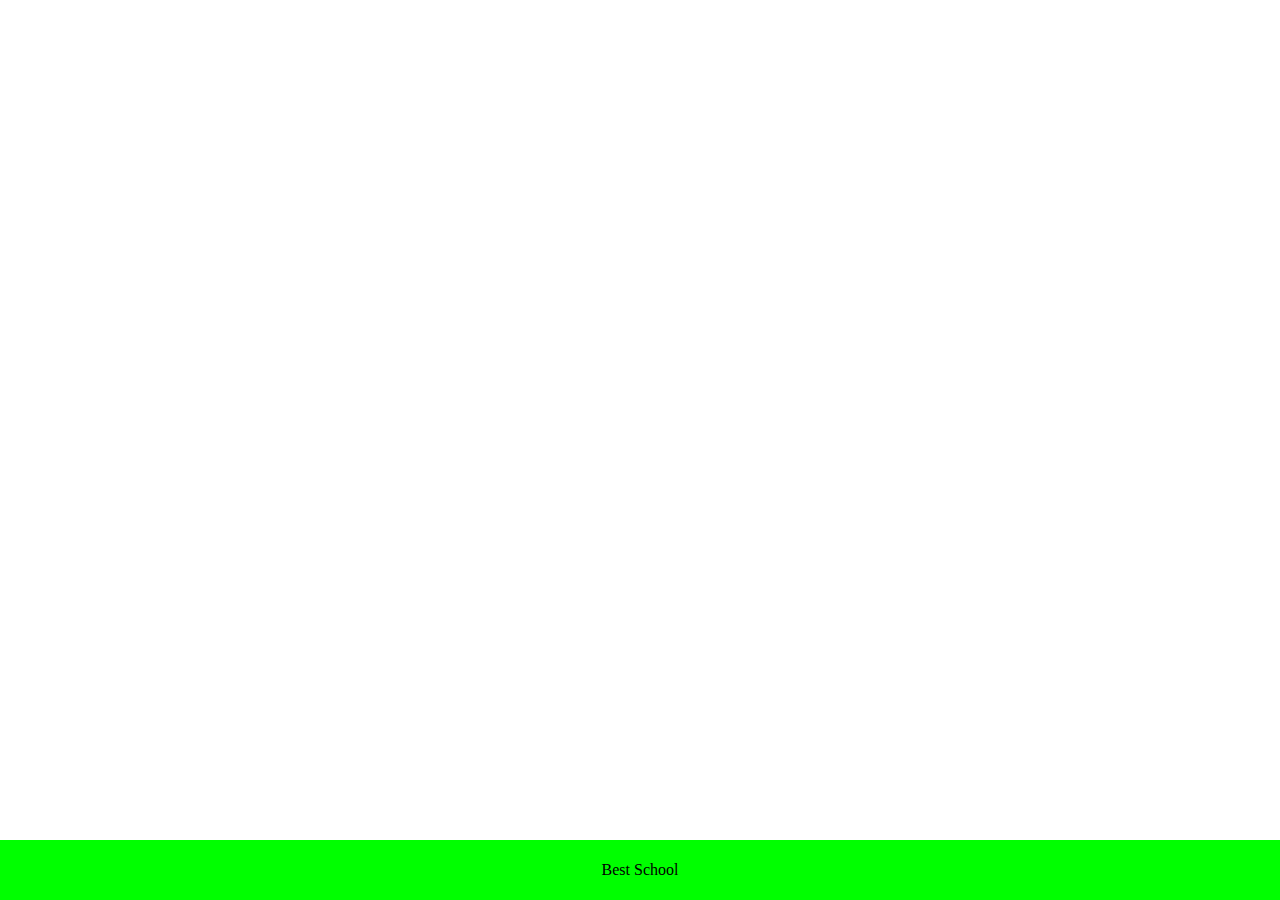
<file: web-static/2-index.html>
<!DOCTYPE html>
<html lang="en">
<head>
    <meta charset="UTF-8">
    <meta name="viewport" content="width=device-width, initial-scale=1.0">
    <title>HBNB clone</title>

    <!-- linking multiple styles to the page -->
    <link rel="stylesheet" href="./styles/2-header.css">
    <link rel="stylesheet" href="./styles/2-common.css">
    <link rel="stylesheet" href="./styles/2-footer.css">

</head>
<body>
    <header>
    </header>
    <footer>
        Best School
    </footer>
</body>
</html>
</file>
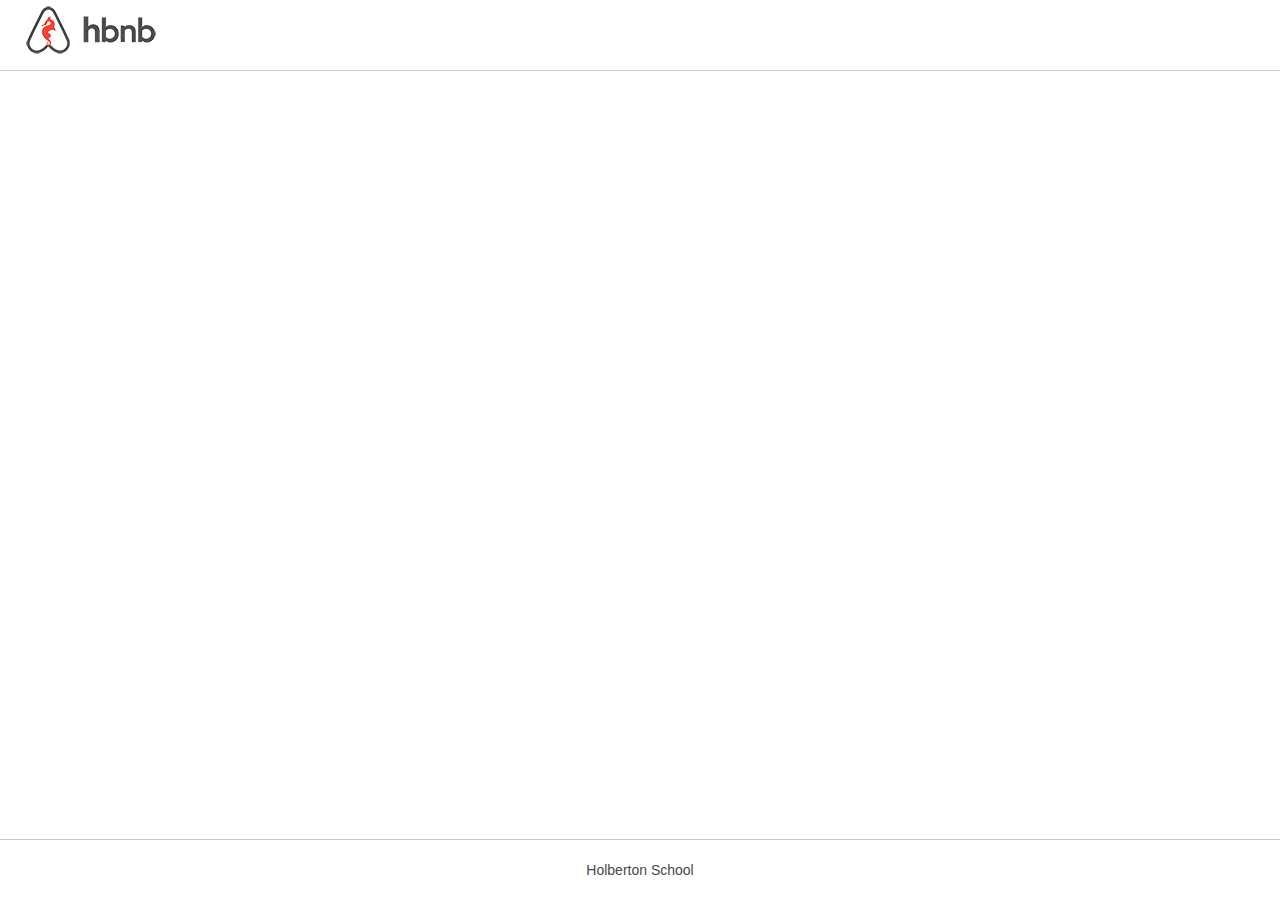
<file: web-static/3-index.html>
<!DOCTYPE html>
<html lang="en">
<head>
    <meta charset="UTF-8">
    <meta name="viewport" content="width=device-width, initial-scale=1.0">
    <title>AirBnB clone</title>
    <link rel="icon" href="images/icon.png" type="image/x-icon">
    <link rel="stylesheet" href="./styles/3-header.css">
    <link rel="stylesheet" href="./styles/3-common.css">
    <link rel="stylesheet" href="./styles/3-footer.css">

</head>
<body>
    <header>
        <div class="logo"></div>
    </header>
    <footer>
        Holberton School
    </footer>
</body>
</html>
</file>
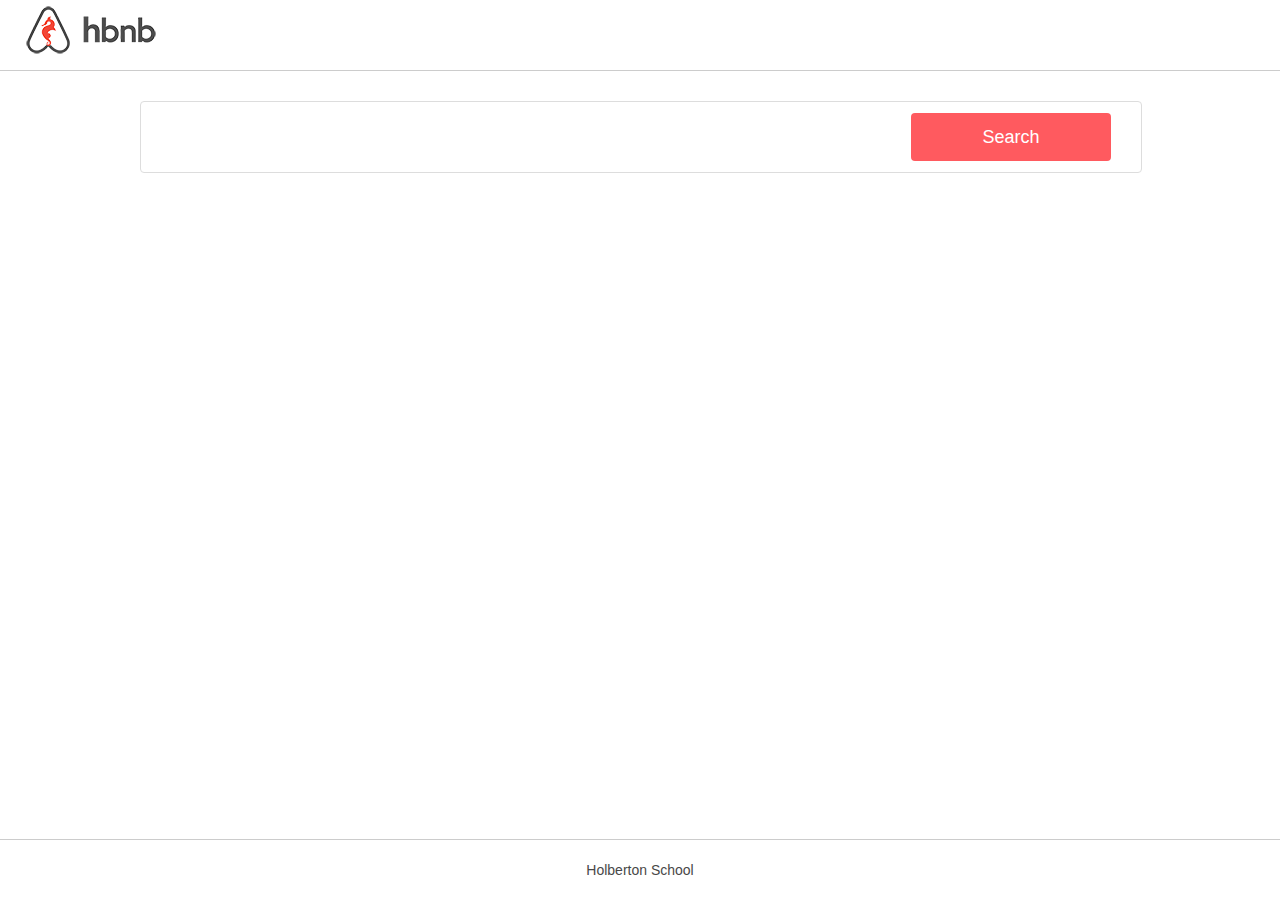
<file: web-static/4-index.html>
<!DOCTYPE html>
<html lang="en">
<head>
    <meta charset="UTF-8">
    <meta name="viewport" content="width=device-width, initial-scale=1.0">
    <title>AirBnB clone</title>
    <link rel="icon" href="images/icon.png" type="image/x-icon">
    <link rel="stylesheet" href="./styles/4-common.css">
    <link rel="stylesheet" href="./styles/3-header.css">
    <link rel="stylesheet" href="./styles/3-footer.css">
    <link rel="stylesheet" href="./styles/4-filters.css">
</head>
<body>
    <header>
        <div class="logo"></div>
    </header>
    <div class="container">
        <section class="filters">
            <button>Search</button>
        </section>
    </div>
    <footer>
        Holberton School
    </footer>
</body>
</html>
</file>
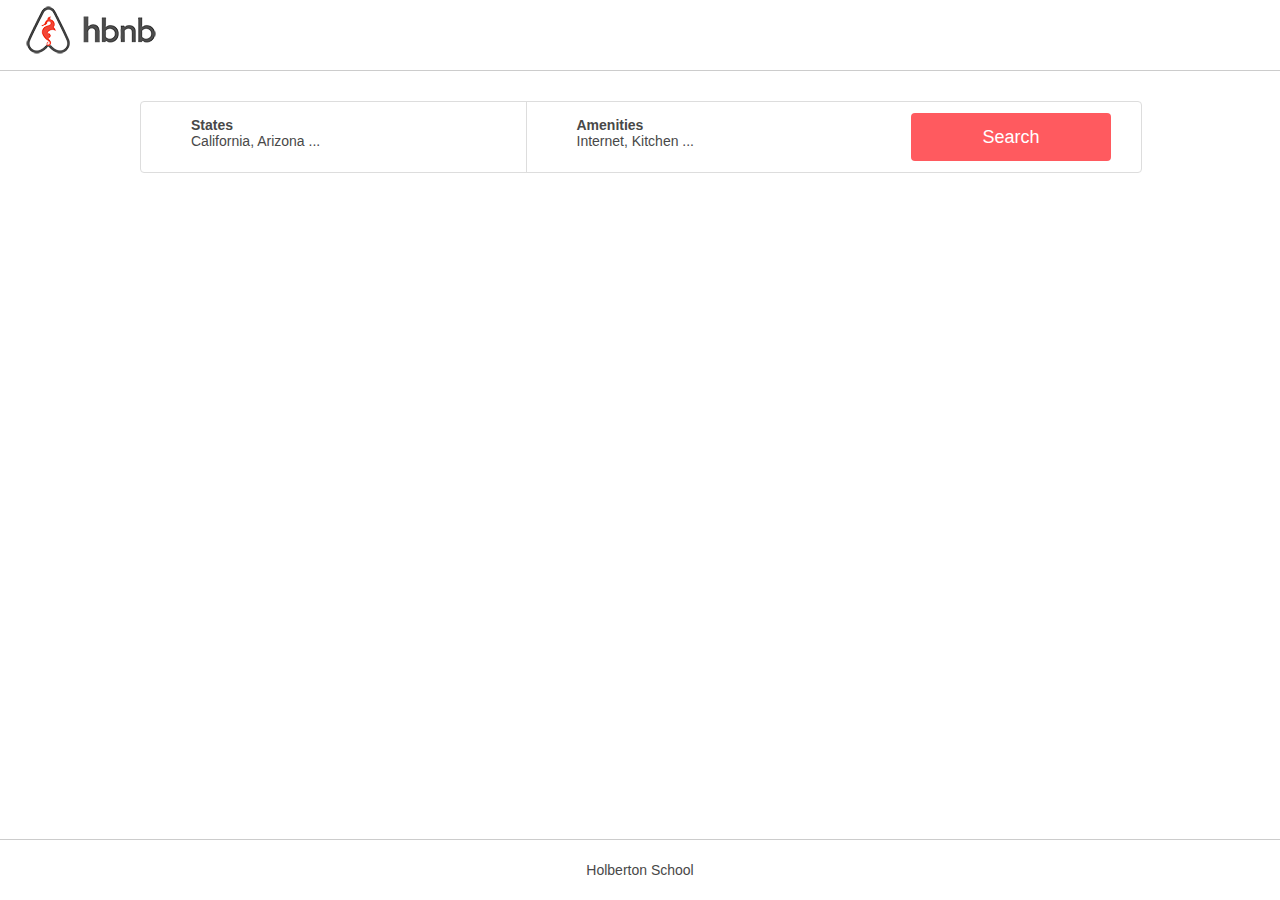
<file: web-static/5-index.html>
<!DOCTYPE html>
<html lang="en">
<head>
    <meta charset="UTF-8">
    <meta name="viewport" content="width=device-width, initial-scale=1.0">
    <title>AirBnB clone</title>
    <link rel="icon" href="images/icon.png" type="image/x-icon">
    <link rel="stylesheet" href="./styles/4-common.css">
    <link rel="stylesheet" href="./styles/3-header.css">
    <link rel="stylesheet" href="./styles/3-footer.css">
    <link rel="stylesheet" href="./styles/5-filters.css">
</head>
<body>
    <header>
        <div class="logo"></div>
    </header>
    <div class="container">
        <section class="filters">
            <div class="locations">
                <h3>States</h3>
                <h4>California, Arizona ...</h4>
            </div>
            <div class="amenities">
                <h3>Amenities</h3>
                <h4>Internet, Kitchen ...</h4>
            </div>
            <button>Search</button>
        </section>
    </div>
    <footer>
        Holberton School
    </footer>
</body>
</html>
</file>
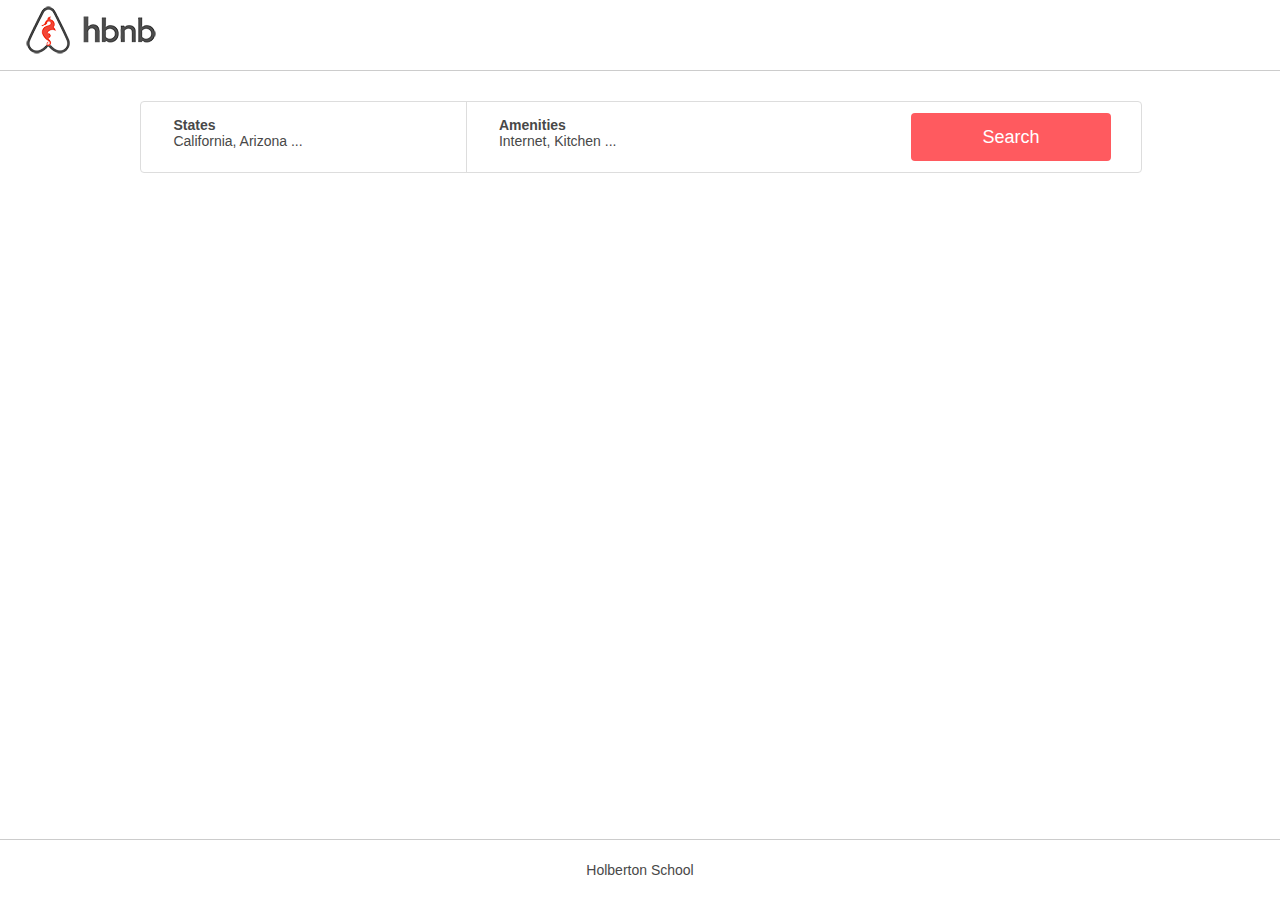
<file: web-static/6-index.html>
<!DOCTYPE html>
<html lang="en">
<head>
    <meta charset="UTF-8">
    <meta name="viewport" content="width=device-width, initial-scale=1.0">
    <title>AirBnB clone</title>
    <link rel="icon" href="images/icon.png" type="image/x-icon">
    <link rel="stylesheet" href="./styles/4-common.css">
    <link rel="stylesheet" href="./styles/3-header.css">
    <link rel="stylesheet" href="./styles/3-footer.css">
    <link rel="stylesheet" href="./styles/6-filters.css">
</head>
<body>
    <header>
        <div class="logo"></div>
    </header>
    <div class="container">
        <section class="filters">
            <div class="locations">
                <h3>States</h3>
                <h4>California, Arizona ...</h4>
                <ul class="popover">
                    <li>
                        <h2>State 2</h2>
                        <ul>
                            <li>city1</li>
                            <li>city2</li>
                        </ul>
                    </li>
                    <li>
                        <h2>State 2</h2>
                        <ul>
                            <li>San Francisco</li>
                            <li>Los Atlos</li>
                        </ul>
                    </li>
                </ul>
            </div>
            <div class="amenities">
                <h3>Amenities</h3>
                <h4>Internet, Kitchen ...</h4>
                <ul class="popover">
                    <li>Kitchen</li>
                    <li>Internet</li>
                    <li>Coffe Bar</li>
                    <li>TV</li>
                    <li>Iron</li>
                </ul>
            </div>
            <button>Search</button>
        </section>
    </div>
    <footer>
        Holberton School
    </footer>
</body>
</html>
</file>
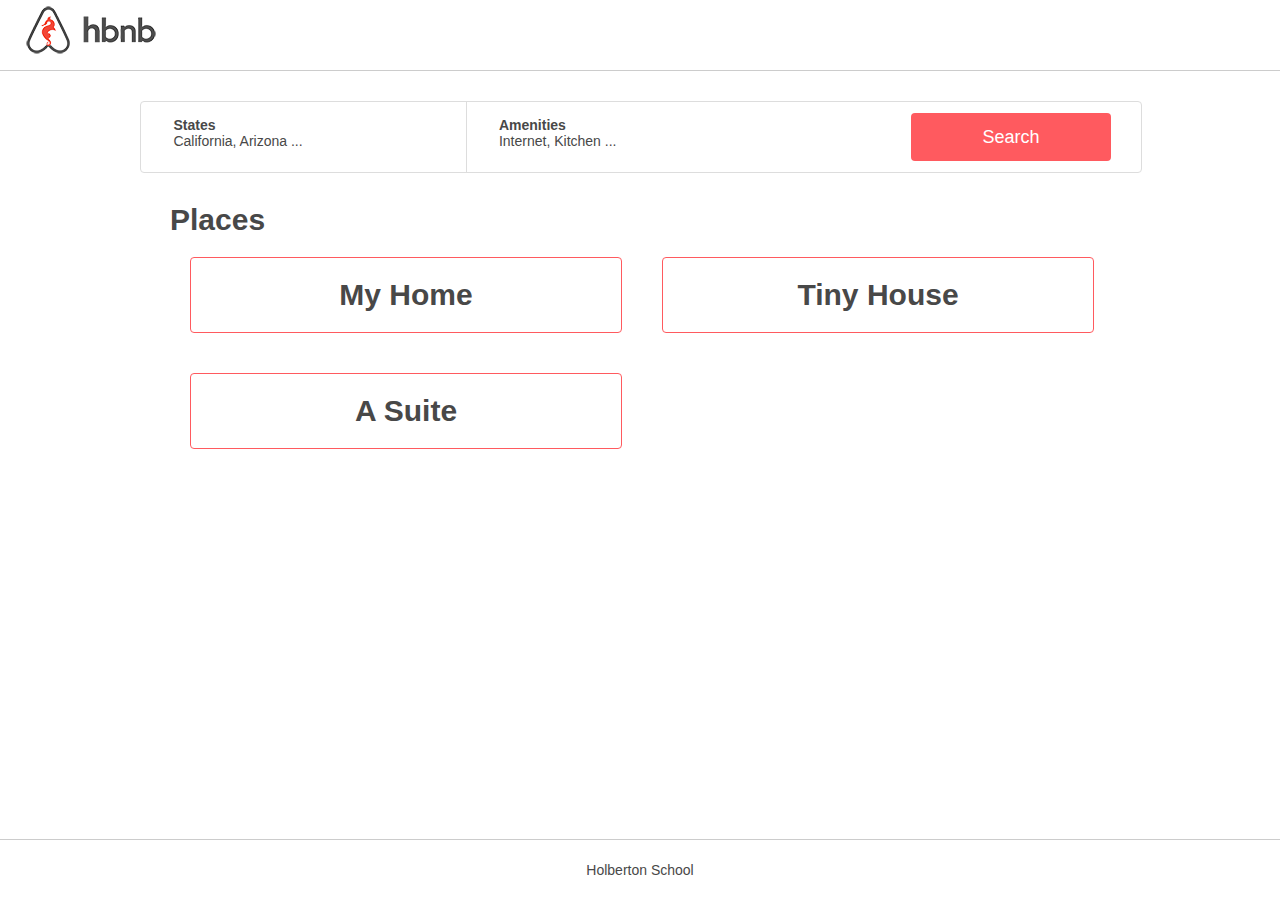
<file: web-static/7-index.html>
<!DOCTYPE html>
<html lang="en">
<head>
    <meta charset="UTF-8">
    <meta name="viewport" content="width=device-width, initial-scale=1.0">
    <title>AirBnB clone</title>
    <link rel="icon" href="images/icon.png" type="image/x-icon">
    <link rel="stylesheet" href="./styles/4-common.css">
    <link rel="stylesheet" href="./styles/3-header.css">
    <link rel="stylesheet" href="./styles/3-footer.css">
    <link rel="stylesheet" href="./styles/6-filters.css">
    <link rel="stylesheet" href="./styles/7-places.css">
</head>
<body>
    <header>
        <div class="logo"></div>
    </header>
    <div class="container">
        <section class="filters">
            <div class="locations">
                <h3>States</h3>
                <h4>California, Arizona ...</h4>
                <ul class="popover">
                    <li>
                        <h2>State 2</h2>
                        <ul>
                            <li>city1</li>
                            <li>city2</li>
                        </ul>
                    </li>
                    <li>
                        <h2>State 2</h2>
                        <ul>
                            <li>San Francisco</li>
                            <li>Los Atlos</li>
                        </ul>
                    </li>
                </ul>
            </div>
            <div class="amenities">
                <h3>Amenities</h3>
                <h4>Internet, Kitchen ...</h4>
                <ul class="popover">
                    <li>Kitchen</li>
                    <li>Internet</li>
                    <li>Coffe Bar</li>
                    <li>TV</li>
                    <li>Iron</li>
                </ul>
            </div>
            <button>Search</button>
        </section>
        <section class="places">
            <h1>Places</h1>
            <div class="list-places">
                <article>
                    <h2>My Home</h2>
                </article>
                <article>
                    <h2>Tiny House</h2>
                </article>
                <article>
                    <h2>A Suite</h2>
                </article>
            </div>
        </section>
    </div>
    <footer>
        Holberton School
    </footer>
</body>
</html>
</file>
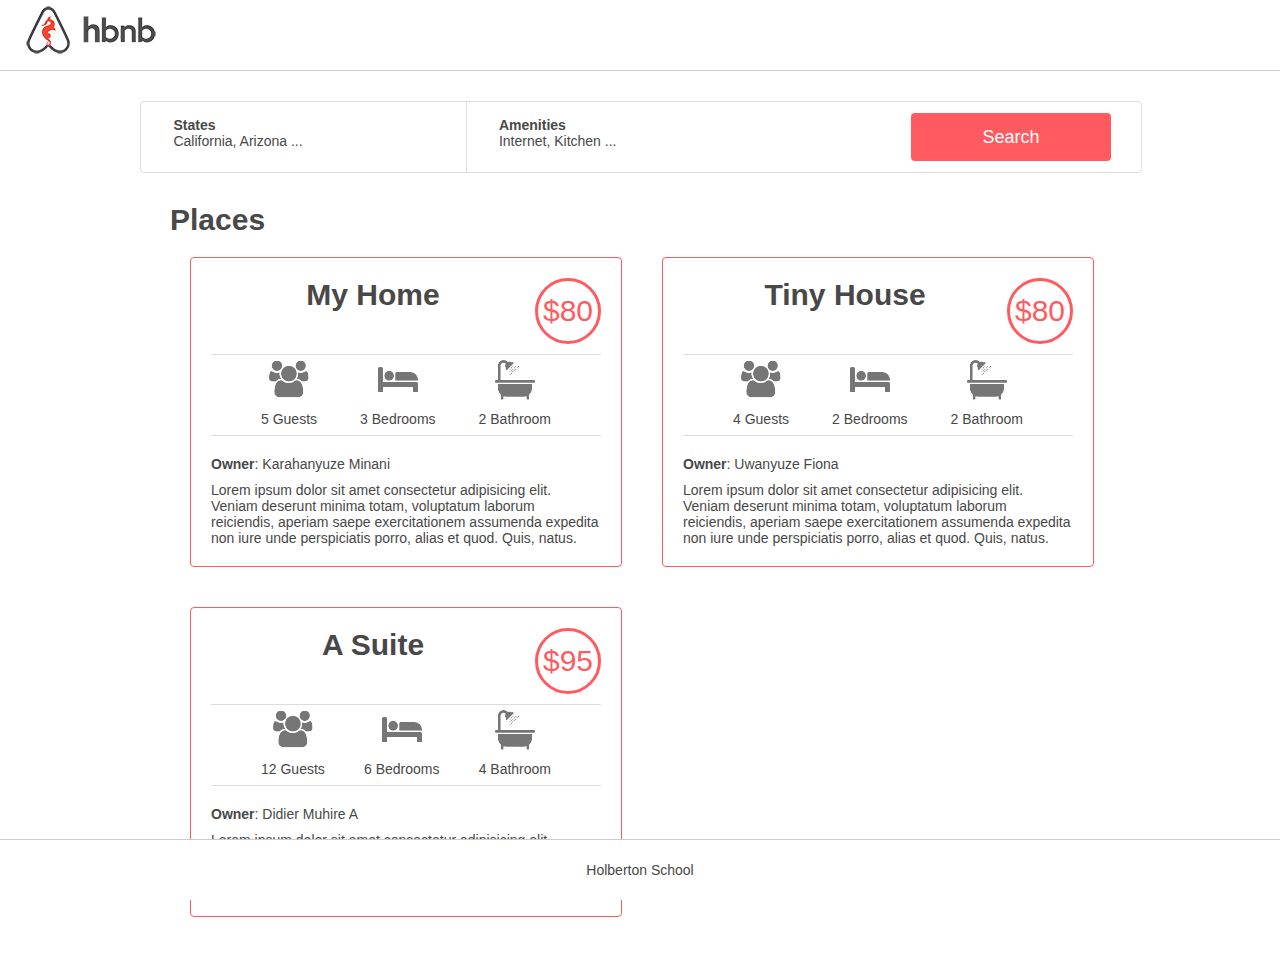
<file: web-static/8-index.html>
<!DOCTYPE html>
<html lang="en">
<head>
    <meta charset="UTF-8">
    <meta name="viewport" content="width=device-width, initial-scale=1.0">
    <title>AirBnB clone</title>
    <link rel="icon" href="images/icon.png" type="image/x-icon">
    <link rel="stylesheet" href="./styles/4-common.css">
    <link rel="stylesheet" href="./styles/3-header.css">
    <link rel="stylesheet" href="./styles/3-footer.css">
    <link rel="stylesheet" href="./styles/6-filters.css">
    <link rel="stylesheet" href="./styles/8-places.css">
</head>
<body>
    <header>
        <div class="logo"></div>
    </header>
    <div class="container">
        <section class="filters">
            <div class="locations">
                <h3>States</h3>
                <h4>California, Arizona ...</h4>
                <ul class="popover">
                    <li>
                        <h2>State 2</h2>
                        <ul>
                            <li>city1</li>
                            <li>city2</li>
                        </ul>
                    </li>
                    <li>
                        <h2>State 2</h2>
                        <ul>
                            <li>San Francisco</li>
                            <li>Los Atlos</li>
                        </ul>
                    </li>
                </ul>
            </div>
            <div class="amenities">
                <h3>Amenities</h3>
                <h4>Internet, Kitchen ...</h4>
                <ul class="popover">
                    <li>Kitchen</li>
                    <li>Internet</li>
                    <li>Coffe Bar</li>
                    <li>TV</li>
                    <li>Iron</li>
                </ul>
            </div>
            <button>Search</button>
        </section>
        <section class="places">
            <h1>Places</h1>
            <div class="list-places">
                <article>
                    <div class="name_price">
                        <h2>My Home</h2>
                        <div class="price_by_night">$80</div>
                    </div>
                    <div class="information">
                        <div class="max_guest">
                            5 Guests
                        </div>
                        <div class="number_rooms">
                            3 Bedrooms
                        </div>
                        <div class="number_bathrooms">
                            2 Bathroom
                        </div>
                    </div>
                    <div class="user">
                        <p><span>Owner</span>: Karahanyuze Minani</p>
                    </div>
                    <div class="description">
                        <p>Lorem ipsum dolor sit amet consectetur adipisicing elit. Veniam deserunt minima totam, voluptatum laborum reiciendis, aperiam saepe exercitationem assumenda expedita non iure unde perspiciatis porro, alias et quod. Quis, natus.</p>
                    </div>
                </article>
                <article>
                    <div class="name_price">
                        <h2>Tiny House</h2>
                        <div class="price_by_night">$80</div>
                    </div>
                    <div class="information">
                        <div class="max_guest">
                            4 Guests
                        </div>
                        <div class="number_rooms">
                            2 Bedrooms
                        </div>
                        <div class="number_bathrooms">
                            2 Bathroom
                        </div>
                    </div>
                    <div class="user">
                        <p><span>Owner</span>: Uwanyuze Fiona</p>
                    </div>
                    <div class="description">
                        <p>Lorem ipsum dolor sit amet consectetur adipisicing elit. Veniam deserunt minima totam, voluptatum laborum reiciendis, aperiam saepe exercitationem assumenda expedita non iure unde perspiciatis porro, alias et quod. Quis, natus.</p>
                    </div>
                </article>
                <article>
                    <div class="name_price">
                        <h2>A Suite</h2>
                        <div class="price_by_night">$95</div>
                    </div>
                    <div class="information">
                        <div class="max_guest">
                            <div>12 Guests</div>
                        </div>
                        <div class="number_rooms">
                            6 Bedrooms
                        </div>
                        <div class="number_bathrooms">
                            4 Bathroom
                        </div>
                    </div>
                    <div class="user">
                        <p><span>Owner</span>: Didier Muhire A</p>
                    </div>
                    <div class="description">
                        <p>Lorem ipsum dolor sit amet consectetur adipisicing elit. Veniam deserunt minima totam, voluptatum laborum reiciendis, aperiam saepe exercitationem assumenda expedita non iure unde perspiciatis porro, alias et quod. Quis, natus.</p>
                    </div>
                </article>
            </div>
        </section>
    </div>
    <footer>
        Holberton School
    </footer>
</body>
</html>
</file>
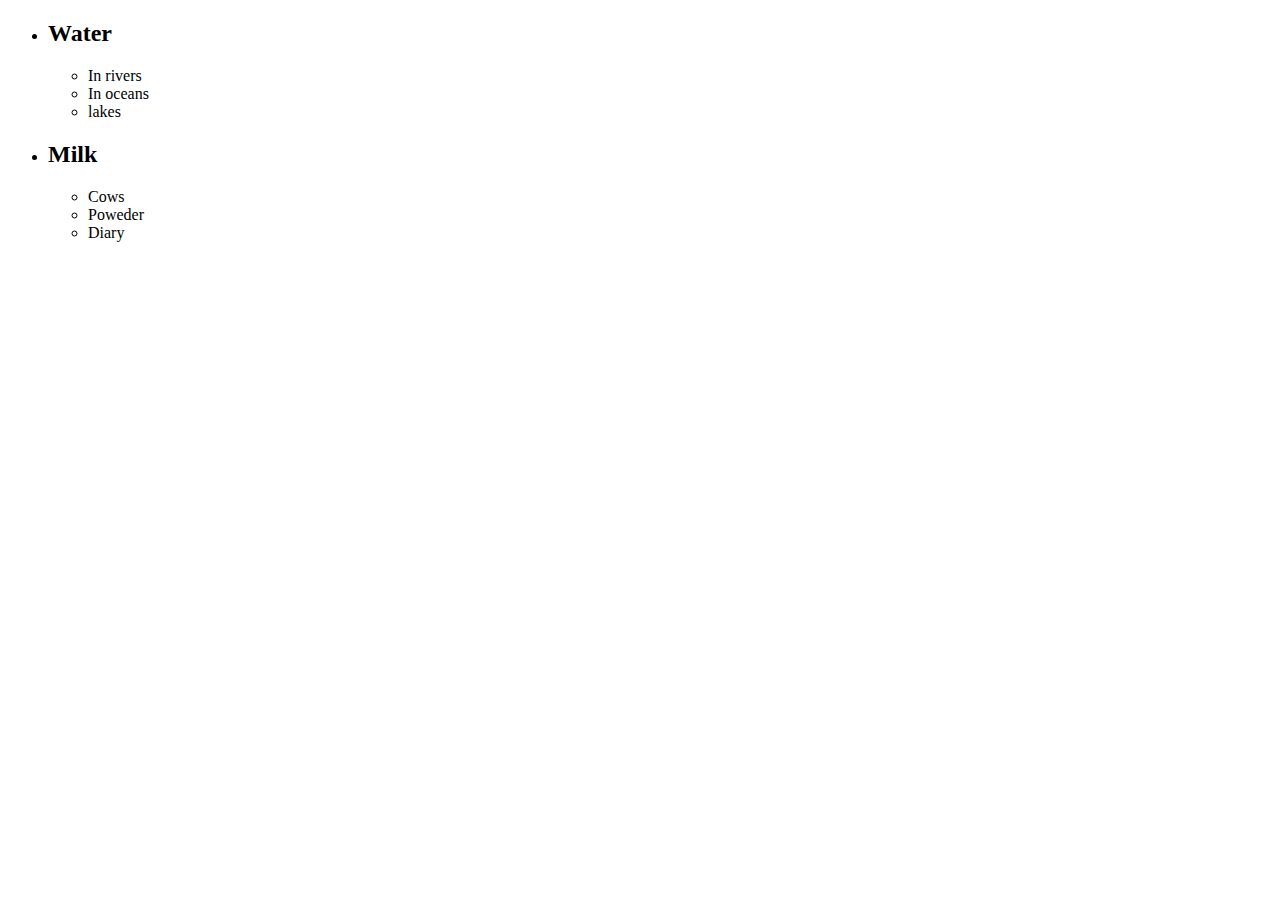
<file: web-static/text.html>
<!DOCTYPE html>
<html lang="en">
<head>
    <meta charset="UTF-8">
    <meta name="viewport" content="width=device-width, initial-scale=1.0">
    <title>Document</title>
</head>
<body>
    <ul>
        <li>
            <h2>Water</h2>
            <ul>
                <li>In rivers</li>
                <li>In oceans</li>
                <li>lakes</li>
            </ul>
        </li>
        <li>
            <h2>Milk</h2>
            <ul>
                <li>Cows</li>
                <li>Poweder</li>
                <li>Diary</li>
            </ul>
        </li>
    </ul>
</body>
</html>
</file>
<file: web-static/styles/2-header.css>
header {
    color: #FF0000;
    height: 70px;
    width: 100%;
}
</file>
<file: web-static/styles/2-common.css>
body {
    margin: 0px;
    padding: 0px;
}
</file>
<file: web-static/styles/2-footer.css>
footer {
    background-color: #00FF00;
    height: 60px;
    width: 100%;
    position: absolute;
    bottom: 0;
    display: flex;
    align-items: center;
    justify-content: center;
}
</file>
<file: web-static/styles/3-header.css>
header {
    background-color: white;
    height: 70px;
    width: 100%;
    border-bottom: 1px solid #CCCCCC;
}

.logo {
    background-image: url(../images/logo.png);
    background-repeat: no-repeat;
    height: 60px;
    display: inline-block;
    width: 100%;
    vertical-align: middle;
    margin-left: 20px;
}
</file>
<file: web-static/styles/3-common.css>
* {
    margin: 0;
    padding: 0;
    color: #484848;
    font-size: 14px;
    font-family: Circular,"Helvetica Neue",Helvetica,Arial,sans-serif;
}
</file>
<file: web-static/styles/3-footer.css>
footer {
    background-color: white;
    height: 60px;
    width: 100%;
    border-top: 1px solid #CCCCCC;
    position: fixed;
    bottom: 0;
    display: flex;
    align-items: center;
    justify-content: center;
}
</file>
<file: web-static/styles/4-common.css>
* {
    margin: 0;
    padding: 0;
    color: #484848;
    font-size: 14px;
    font-family: Circular,"Helvetica Neue",Helvetica,Arial,sans-serif;
}

.container {
    max-width: 1000px;
    margin: 30px auto;
}
</file>
<file: web-static/styles/4-filters.css>
.filters {
    background-color: white;
    height: 70px;
    width: 100%;
    border: 1px solid #DDDDDD;
    border-radius: 4px;
    display: flex;
    align-items: center;
    justify-content: right;
}
.filters > button {
    width: 20%;
    height: 48px;
    font-size: 18px;
    background-color: #FF5A5F;
    color: #FFFFFF;
    border: 0;
    border-radius: 4px;
    margin-right: 30px;

}
button:hover {
    opacity: 90%;
}
</file>
<file: web-static/styles/5-filters.css>
.filters {
    background-color: white;
    height: 70px;
    width: 100%;
    border: 1px solid #DDDDDD;
    border-radius: 4px;
    display: flex;
    align-items: center;
    justify-content: right;
}
.filters > button {
    width: 20%;
    height: 48px;
    font-size: 18px;
    background-color: #FF5A5F;
    color: #FFFFFF;
    border: 0;
    border-radius: 4px;
    margin-right: 30px;

}
button:hover {
    opacity: 90%;
}
.locations, .amenities {
    flex: 1;
    height: 100%;
    width: 25%;
    padding-left: 5%;

}
.locations > h3, .amenities > h3 {
    margin-top: 15px;
    font-weight: 600;
}
.locations > h4, .amenities > h4 {
    font-size: 14px;
    font-weight: 400;
}
.locations {
    border-right: 1px solid #DDDDDD;
}
</file>
<file: web-static/styles/6-filters.css>
.filters {
    background-color: white;
    height: 70px;
    width: 100%;
    border: 1px solid #DDDDDD;
    border-radius: 4px;
    display: flex;
    align-items: center;
}
.filters > button {
    width: 20%;
    height: 48px;
    font-size: 18px;
    background-color: #FF5A5F;
    color: #FFFFFF;
    border: 0;
    border-radius: 4px;
    margin-right: 30px;
    margin-left: 120px;

}
button:hover {
    opacity: 90%;
}
.locations, .amenities {
    flex: 1;
    height: 100%;
    width: 25%;
    display: flex;
    flex-direction: column;

}
.locations > h3, .amenities > h3 {
    margin-top: 15px;
    font-weight: 600;
    padding-left: 10%;
}
.locations > h4, .amenities > h4 {
    font-size: 14px;
    font-weight: 400;
    padding-left: 10%;
}
.locations {
    border-right: 1px solid #DDDDDD;
}

.popover {
    display: none;
    background-color: #FAFAFA;
    margin-top: 21px;
    border: 1px solid #DDDDDD;
    border-radius: 4px;
    padding: 10%;
}

.locations:hover {
    .popover {
        display: block;
    }
}
.amenities:hover {
    .popover {
        display: block;
    }
}
/* removing the dots on li tags */
li {
    list-style-type: none;

}

/* adding indentation on states and cities tab */
.popover > li {
    padding-top: 5%;
}
    /*  */
.popover ul {
    padding-left: 10%;
    padding-top: 2%;
}

h2 {
    font-size: 16px;
}
li {
    padding-bottom: 5px;
}
</file>
<file: web-static/styles/7-places.css>
.places {
    margin-top: 30px;
    margin-left: 30px;
    display: flex;
    flex-direction: column;

}

.places > h1 {
    font-size: 30px;
}
.list-places {
    display: flex;
    flex-wrap: wrap;
}
article {
    display: inline-block;
    width: 390px;
    padding: 20px;
    margin: 20px;
    border: 1px solid #FF5A5F;
    border-radius: 4px;
    display: flex;
    justify-content: center;

}
article  h2 {
    font-size: 30px;
}
</file>
<file: web-static/styles/8-places.css>
.places {
    margin-top: 30px;
    margin-left: 30px;
    display: flex;
    flex-direction: column;

}

.places > h1 {
    font-size: 30px;
}
.list-places {
    display: flex;
    flex-wrap: wrap;
}
article {
    display: inline-block;
    width: 390px;
    padding: 20px;
    margin: 20px;
    border: 1px solid #FF5A5F;
    border-radius: 4px;
    display: flex;
    justify-content: center;
    flex-direction: column;
}
.name_price {
    display: flex;
    justify-content: space-between;
    margin-bottom: 10px;
}
.name_price > h2 {
    flex: 1;
    display: flex;
    font-size: 30px;
    justify-content: center;
    text-align: center;
}

span {
    font-weight: bold;
}

.price_by_night {
    color: #FF5A5F;
    border: 3.5px solid #FF5A5F;
    border-radius: 50px;
    min-width: 60px;
    height: 60px;
    font-size: 30px;
    display: flex;
    justify-content: center;
    align-items: center;
}

.information {
    height: 80px;
    border-top: 1px solid #DDDDDD;
    border-bottom: 1px solid #DDDDDD;
    display: flex;
    justify-content: space-between;
    padding-left: 50px;
    padding-right: 50px;
    text-align:start;
}

.user {
    margin-top: 20px;
    margin-bottom: 10px;
}
.max_guest {
    background-image: url(../images/group.png);
    background-repeat: no-repeat;
    background-position-x: center;
    background-position-y: top;
    height: 100%;
    display: flex;
    flex-direction: column-reverse;
    height: 90%;
}
.number_rooms {
    background-image: url(../images/icon_bed.png);
    background-repeat: no-repeat;
    background-position-x: center;
    background-position-y: top;
    display: flex;
    flex-direction: column-reverse;
    height: 90%;
}
.number_bathrooms {
    background-image: url(../images/icon_bath.png);
    background-repeat: no-repeat;
    background-position-x: center;
    background-position-y: top;
    display: flex;
    flex-direction: column-reverse;
    height: 90%;
}
</file>
